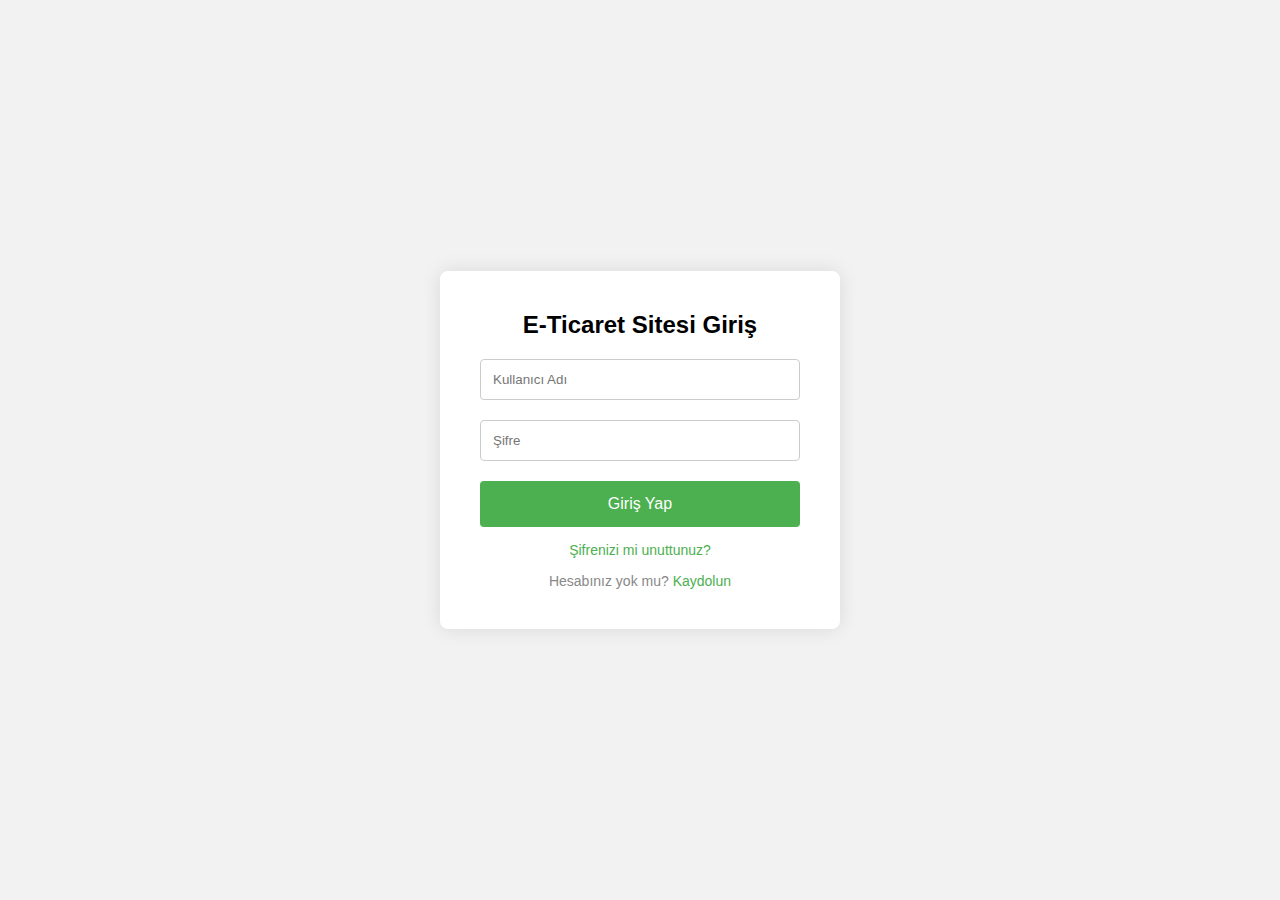
<file: login.html>
<!DOCTYPE html>
<html lang="en">
    <head>
        <meta charset="UTF-8">
        <meta name="viewport" content="width=device-width, initial-scale=1.0">
        <title>Login</title>
        <link rel="stylesheet" href="login.css">

    </head>
    <body>
        <div class="container">
            <h2>E-Ticaret Sitesi Giriş</h2>
            <form action="#" method="post">
                <input type="text" name="username" placeholder="Kullanıcı Adı"
                    required><br>
                <input type="password" name="password" placeholder="Şifre"
                    required><br>
                <input type="submit" value="Giriş Yap">
                <p class="forgot-password"><a href="#">Şifrenizi mi
                        unuttunuz?</a></p>
            </form>
            <p>Hesabınız yok mu? <a href="#">Kaydolun</a></p>
        </div>
    </body>
</html>
</file>
<file: login.css>
* {
    margin: 0;
    padding: 0;
    box-sizing: border-box;
}

body {
    font-family: Arial, sans-serif;
    background-color: #f2f2f2;
    margin: 0;
    padding: 0;
    display: flex;
    justify-content: center;
    align-items: center;
    height: 100vh;
}

.container {
    background-color: #ffffff;
    border-radius: 8px;
    box-shadow: 0 0 20px rgba(0, 0, 0, 0.1);
    padding: 40px;
    width: 400px;
    max-width: 90%;
    text-align: center;
}

.container h2 {
    margin-bottom: 20px;
}

.container input[type="text"],
.container input[type="password"] {
    width: 100%;
    padding: 12px;
    margin-bottom: 20px;
    border: 1px solid #ccc;
    border-radius: 4px;
    box-sizing: border-box;
}

.container input[type="submit"] {
    background-color: #4CAF50;
    color: white;
    padding: 14px 20px;
    border: none;
    border-radius: 4px;
    cursor: pointer;
    width: 100%;
    font-size: 16px;
}

.container input[type="submit"]:hover {
    background-color: #45a049;
}

.container p {
    margin-top: 15px;
    font-size: 14px;
    color: #888;
}

.container p a {
    color: #4CAF50;
    text-decoration: none;
}
</file>
